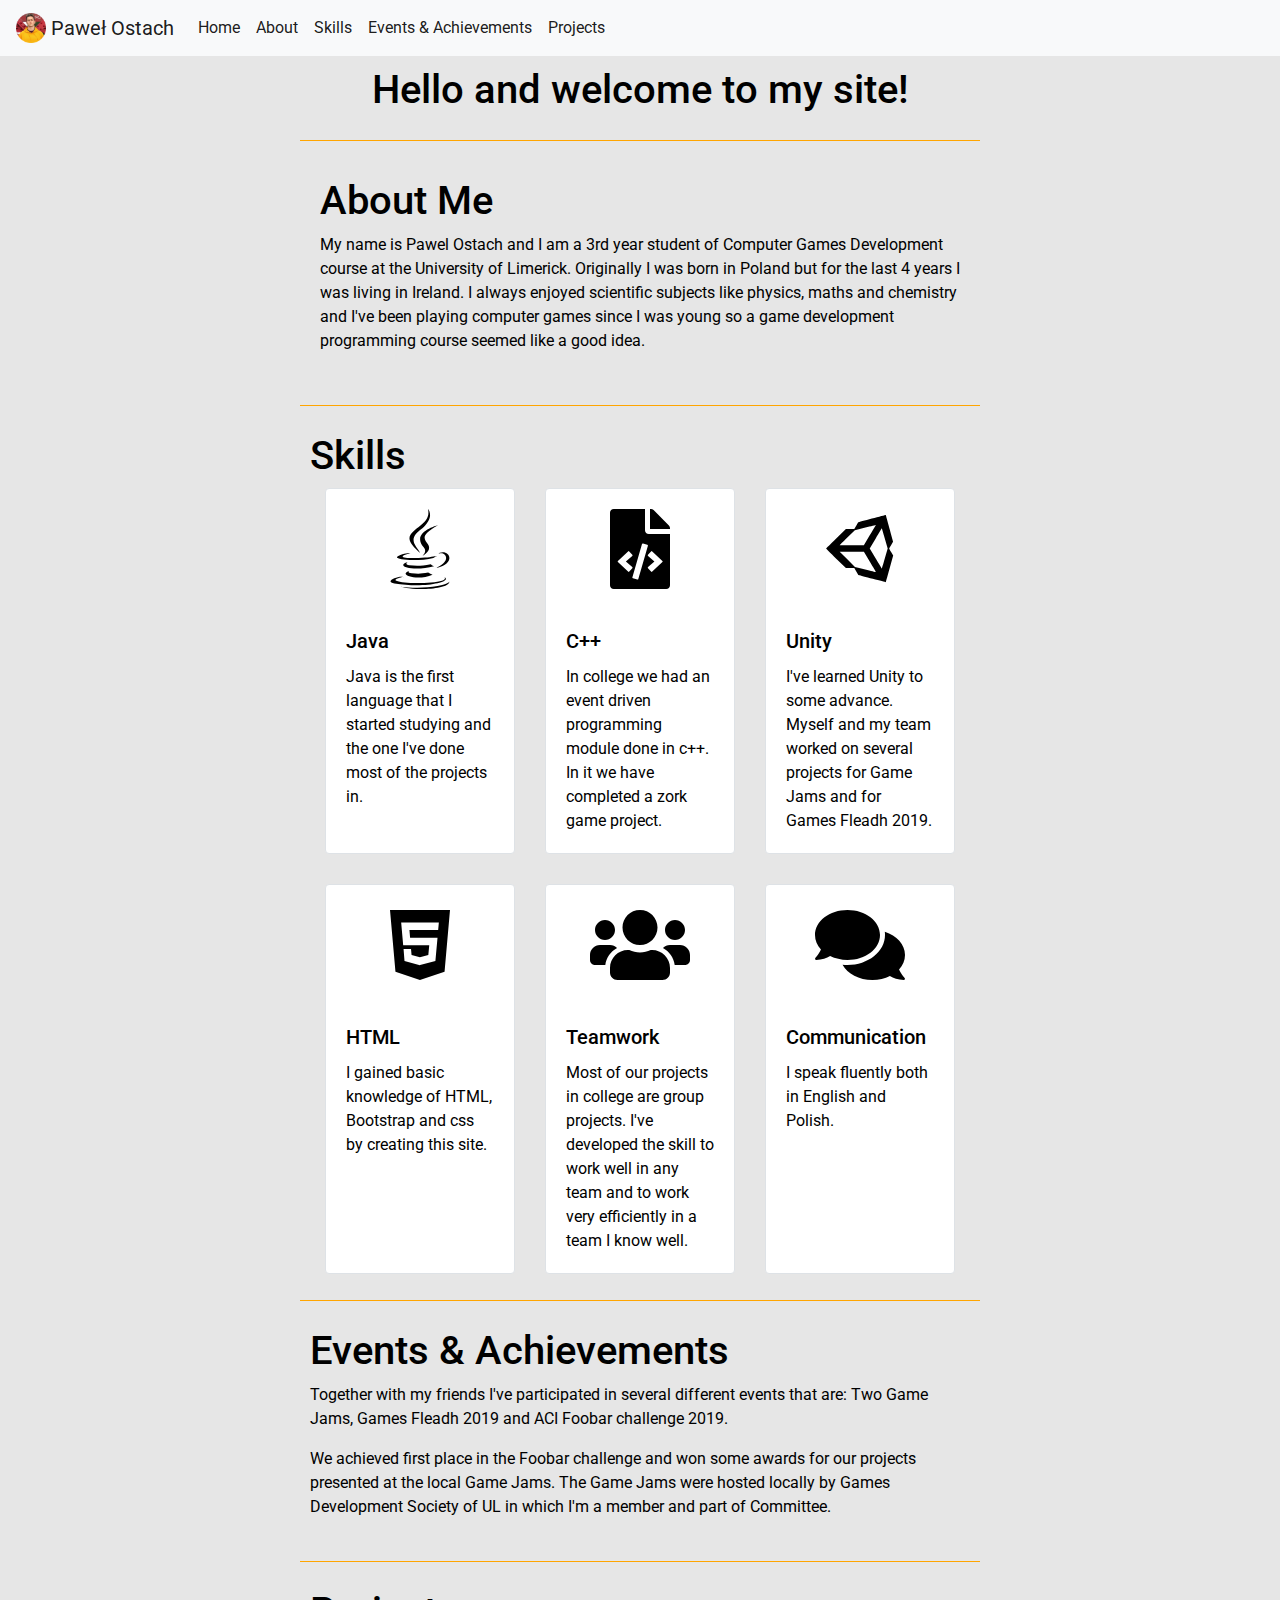
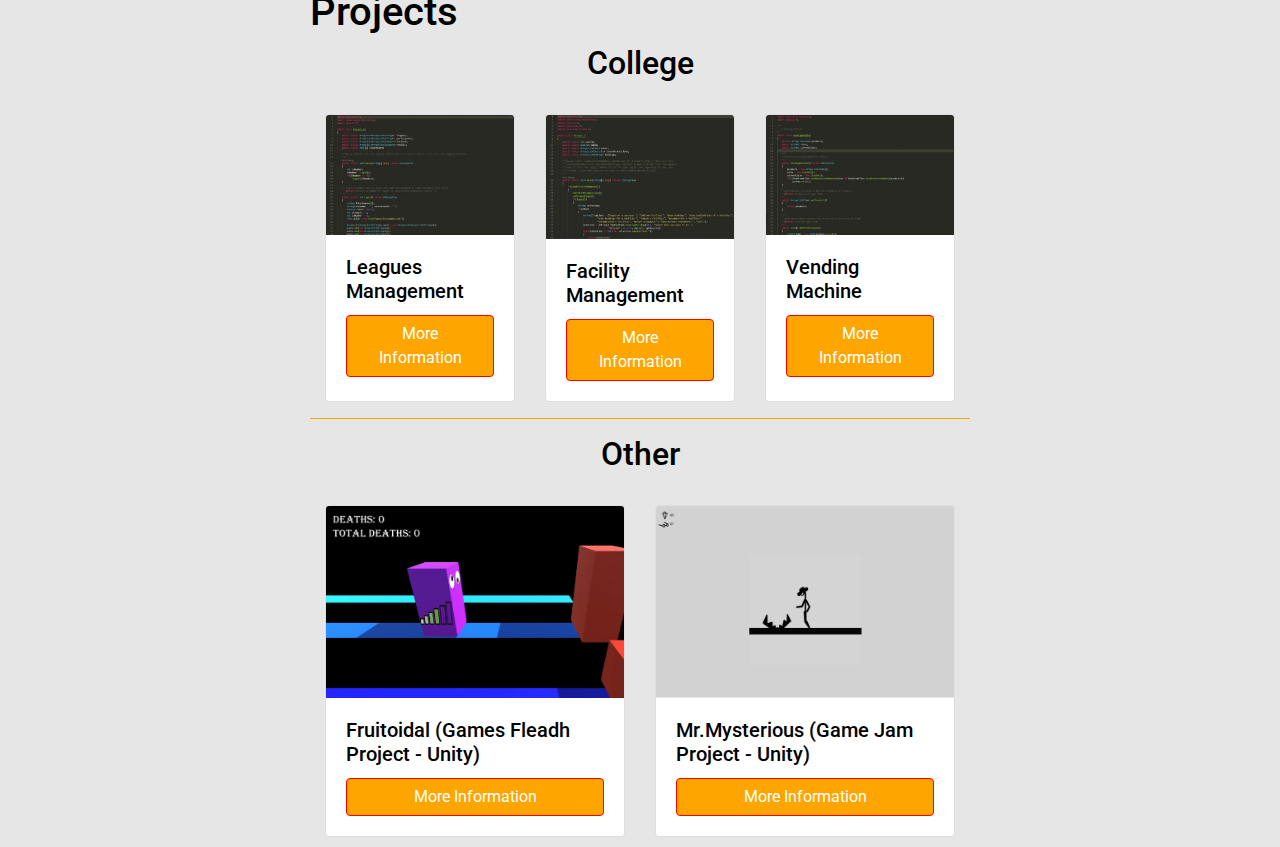
<file: index.html>
<!DOCTYPE html>
<html lang="en">
<head>
    <meta charset="UTF-8">
    <meta name="viewport" content="width=device-width, initial-scale=1.0">
    <meta http-equiv="X-UA-Compatible" content="ie=edge">
    <link rel="stylesheet" href="https://stackpath.bootstrapcdn.com/bootstrap/4.3.1/css/bootstrap.min.css" integrity="sha384-ggOyR0iXCbMQv3Xipma34MD+dH/1fQ784/j6cY/iJTQUOhcWr7x9JvoRxT2MZw1T" crossorigin="anonymous">
    <link rel="stylesheet" href="/css/style.css">
    <link rel="icon" href="/img/logo_192.png" type="image/png"/>
    <link rel="manifest" href="/manifest.json">
    <link href="https://fonts.googleapis.com/css?family=Roboto&display=swap" rel="stylesheet">
    <meta name="theme-color" content="#F8F8F8">
    <meta name="description" content="Paweł Ostach Portfolio">
    <!-- ios support -->
    <link rel="apple-touch-icon" href="/img/logo_192.png">
    <meta name="apple-mobile-web-app-status-bar" content="#F8F8F8">
    <title>Paweł Ostach</title>
</head>
<body>
    <!-- Navbar -->
    <nav class="navbar sticky-top navbar-expand-lg navbar-light bg-light">
        <a class="navbar-brand" href="/">
            <img src="/img/logo_192.png" width="30" height="30" class="d-inline-block align-top" alt="logo_192">
            Paweł Ostach
        </a>
        <!-- Mobile Navbar toggler -->
        <button class="navbar-toggler border border-warning" type="button" data-toggle="collapse" data-target="#navbarNavAltMarkup" aria-controls="navbarNavAltMarkup" aria-expanded="false" aria-label="Toggle navigation">
            <span class="navbar-toggler-icon"></span>
        </button>
        <div class="collapse navbar-collapse" id="navbarNavAltMarkup">
            <!-- Navbar items -->
            <div class="navbar-nav">
                <a class="nav-item nav-link active" href="/">Home</a>
                <a class="nav-item nav-link active" href="#about">About</a>
                <a class="nav-item nav-link active" href="#skills">Skills</a>
                <a class="nav-item nav-link active" href="#events">Events & Achievements</a>
                <a class="nav-item nav-link active" href="#projects">Projects</a>
            </div>
        </div>
    </nav>
    <!-- Main page content -->
    <main>
        <h1 style="text-align: center; padding: 10px;">Hello and welcome to my site!</h1>
        <hr style="border-color: orange">
        <!-- About section -->
        <section id="about">
            <section>
                <h1>About Me</h1>
                <p>My name is Pawel Ostach and I am a 3rd year student of Computer Games Development course at the University of Limerick. Originally I was born in Poland but for the last 4 years I was living in Ireland. I always enjoyed scientific subjects like physics, maths and chemistry and I've been playing computer games since I was young so a game development programming course seemed like a good idea.</p>
            </section>
        </section>
        <hr style="border-color: orange">
        <!-- Skills section -->
        <section id="skills">
            <h1>Skills</h1>
            <!-- 1st card deck -->
            <div class="card-deck">
                <!-- Java card -->
                <div class="card border">
                    <img class="card-img-top" src="/icons/java-brands.svg" alt="java" style="height: 120px; padding: 20px;">
                    <div class="card-body">
                        <h5 class="card-title">Java</h5>
                        <p class="card-text">Java is the first language that I started studying and the one I've done most of the projects in.</p>
                    </div>
                </div>
                <!-- C++ card -->
                <div class="card border">
                    <img class="card-img-top" src="/icons/file-code-solid.svg" alt="c++" style="height: 120px; padding: 20px;">
                    <div class="card-body">
                        <h5 class="card-title">C++</h5>
                        <p class="card-text">In college we had an event driven programming module done in c++. In it we have completed a zork game project.</p>
                    </div>
                </div>
                <!-- Unity card -->
                <div class="card border">
                    <img class="card-img-top" src="/icons/unity.svg" alt="unity" style="height: 120px; padding: 20px;">
                    <div class="card-body">
                        <h5 class="card-title">Unity</h5>
                        <p class="card-text">I've learned Unity to some advance. Myself and my team worked on several projects for Game Jams and for Games Fleadh 2019.</p>
                    </div>
                </div>
            </div>
            <!-- 2nd card deck -->
            <div class="card-deck" style="padding-top: 30px">
                <!-- HTML card -->
                <div class="card border">
                    <img class="card-img-top" src="/icons/html5-brands.svg" alt="html5" style="height: 120px; padding: 20px;">
                    <div class="card-body">
                        <h5 class="card-title">HTML</h5>
                        <p class="card-text">I gained basic knowledge of HTML, Bootstrap and css by creating this site.</p>
                    </div>
                </div>
                <!-- Teamwork card -->
                <div class="card border">
                    <img class="card-img-top" src="/icons/users-solid.svg" alt="teamwork" style="height: 120px; padding: 20px;">
                    <div class="card-body">
                        <h5 class="card-title">Teamwork</h5>
                        <p class="card-text">Most of our projects in college are group projects. I've developed the skill to work well in any team and to work very efficiently in a team I know well.</p>
                    </div>
                </div>
                <!-- Communication card -->
                <div class="card border">
                    <img class="card-img-top" src="/icons/comments-solid.svg" alt="communication" style="height: 120px; padding: 20px;">
                    <div class="card-body">
                        <h5 class="card-title">Communication</h5>
                        <p class="card-text">I speak fluently both in English and Polish.</p>
                    </div>
                </div>
            </div>
        </section>
        <hr style="border-color: orange">
        <!-- Events & Achievements section -->
        <section id="events">
            <h1>Events & Achievements</h1>
            <p>Together with my friends I've participated in several different events that are: Two Game Jams, Games Fleadh 2019 and ACI Foobar challenge 2019.</p>
            <p>We achieved first place in the Foobar challenge and won some awards for our projects presented at the local Game Jams. The Game Jams were hosted locally by Games Development Society of UL in which I'm a member and part of Committee.</p>
        </section>
        <hr style="border-color: orange">
        <!-- Projects section -->
        <section id="projects">
            <h1>Projects</h1>
            <h2 style="text-align: center;">College</h2><br>
            <!-- Card deck -->
            <div class="card-deck">
                <!-- Leagues Management card -->
                <div class="card" style="width: auto;">
                    <img class="card-img-top" src="/img/leagues.webp" alt="leagues">
                    <div class="card-body">
                        <h5 class="card-title align-items-center d-flex justify-content-center">Leagues Management</h5>
                        <a href="https://github.com/roszar351/Leagues_Program" class="btn btn-primary align-items-center d-flex justify-content-center">More Information</a>
                    </div>
                </div>
                <!-- Facilities Management card -->
                <div class="card" style="width: auto;">
                    <img class="card-img-top" src="/img/facilities.webp" alt="facilities">
                    <div class="card-body">
                        <h5 class="card-title align-items-center d-flex justify-content-center">Facility Management</h5>
                        <a href="https://github.com/roszar351/Facilities_Program" class="btn btn-primary align-items-center d-flex justify-content-center">More Information</a>
                    </div>
                </div>
                <!-- Vending Machine card -->
                <div class="card" style="width: auto;">
                    <img class="card-img-top" src="/img/vending.webp" alt="vending">
                    <div class="card-body">
                        <h5 class="card-title align-items-center d-flex justify-content-center">Vending Machine</h5>
                        <a href="https://github.com/roszar351/Vending_Machine" class="btn btn-primary align-items-center d-flex justify-content-center">More Information</a>
                    </div>
                </div>
            </div>
            <hr style="border-color: orange">
            <h2 style="text-align:center;">Other</h2><br>
            <div class="card-deck">
                <!-- Fruitoidal card -->
                <div class="card" style="width: auto;">
                    <img class="card-img-top" src="/img/fruitoidal.webp" alt="Fruitoidal">
                    <div class="card-body">
                        <h5 class="card-title align-items-center d-flex justify-content-center">Fruitoidal (Games Fleadh Project - Unity)</h5>
                        <a href="https://roszar351.itch.io/fruitoidal" class="btn btn-primary align-items-center d-flex justify-content-center">More Information</a>
                    </div>
                </div>
                <!-- Mr.Mysterious card -->
                <div class="card" style="width: auto;">
                    <img class="card-img-top" src="/img/mysterious.webp" alt="Mr.Mysterious">
                    <div class="card-body">
                        <h5 class="card-title align-items-center d-flex justify-content-center">Mr.Mysterious (Game Jam Project - Unity)</h5>
                        <a href="https://roszar351.itch.io/mrmysterious" class="btn btn-primary align-items-center d-flex justify-content-center">More Information</a>
                    </div>
                </div>
            </div>
        </section>
    </main>
</body>
<script src="/js/app.js"></script>
<!-- Bootstrap JS -->
<script src="https://code.jquery.com/jquery-3.3.1.slim.min.js" integrity="sha384-q8i/X+965DzO0rT7abK41JStQIAqVgRVzpbzo5smXKp4YfRvH+8abtTE1Pi6jizo" crossorigin="anonymous"></script>
<script src="https://cdnjs.cloudflare.com/ajax/libs/popper.js/1.14.7/umd/popper.min.js" integrity="sha384-UO2eT0CpHqdSJQ6hJty5KVphtPhzWj9WO1clHTMGa3JDZwrnQq4sF86dIHNDz0W1" crossorigin="anonymous"></script>
<script src="https://stackpath.bootstrapcdn.com/bootstrap/4.3.1/js/bootstrap.min.js" integrity="sha384-JjSmVgyd0p3pXB1rRibZUAYoIIy6OrQ6VrjIEaFf/nJGzIxFDsf4x0xIM+B07jRM" crossorigin="anonymous"></script>
</html>
</file>
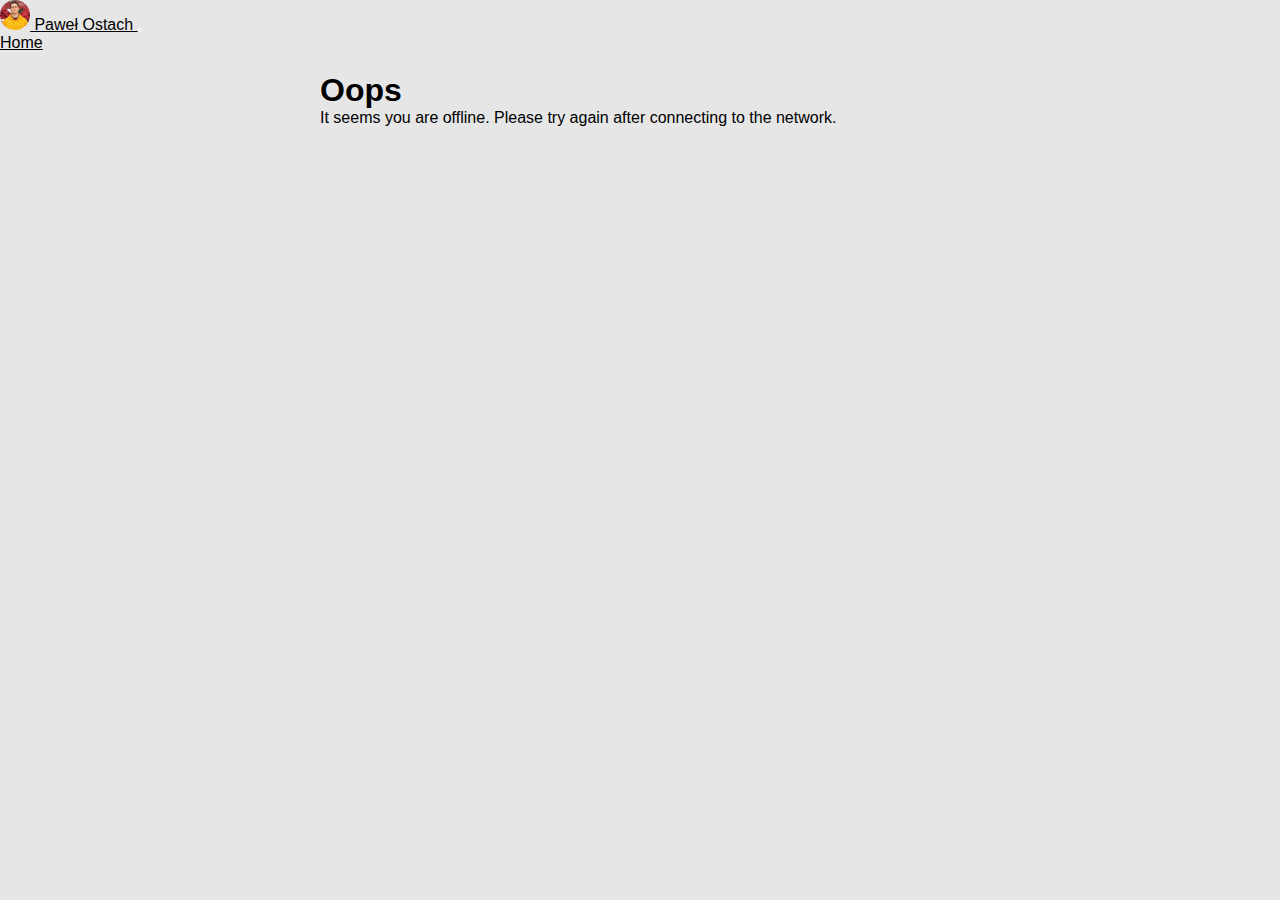
<file: offline.html>
<!DOCTYPE html>
<html lang="en">
<head>
    <meta charset="UTF-8">
    <meta name="viewport" content="width=device-width, initial-scale=1.0">
    <meta http-equiv="X-UA-Compatible" content="ie=edge">
    <link rel="stylesheet" href="https://stackpath.bootstrapcdn.com/bootstrap/4.3.1/css/bootstrap.min.css" integrity="sha384-ggOyR0iXCbMQv3Xipma34MD+dH/1fQ784/j6cY/iJTQUOhcWr7x9JvoRxT2MZw1T" crossorigin="anonymous">
    <link rel="stylesheet" href="/css/style.css">
    <link rel="icon" href="/img/logo_192.png" type="image/png"/>
    <link rel="manifest" href="/manifest.json">
    <title>Paweł Ostach</title>
</head>
<body>
    <!-- Navbar -->
    <nav class="navbar sticky-top navbar-expand-lg navbar-light bg-light">
        <a class="navbar-brand" href="/">
            <img src="/img/logo_192.png" width="30" height="30" class="d-inline-block align-top" alt="logo_192">
            Paweł Ostach
        </a>
        <!-- Mobile Navbar toggler -->
        <button class="navbar-toggler border border-warning" type="button" data-toggle="collapse" data-target="#navbarNavAltMarkup" aria-controls="navbarNavAltMarkup" aria-expanded="false" aria-label="Toggle navigation">
            <span class="navbar-toggler-icon"></span>
        </button>
        <div class="collapse navbar-collapse" id="navbarNavAltMarkup">
            <!-- Navbar items -->
            <div class="navbar-nav">
                <a class="nav-item nav-link active" href="/">Home</a>
            </div>
        </div>
    </nav>
    <!-- Main page content -->
    <main>
        <section id="offline">
            <section>
                <h1>Oops</h1>
                <p>It seems you are offline. Please try again after connecting to the network.</p>
            </section>
        </section>
    </main>
</body>
<script src="/js/app.js"></script>
<!-- Bootstrap JS -->
<script src="https://code.jquery.com/jquery-3.3.1.slim.min.js" integrity="sha384-q8i/X+965DzO0rT7abK41JStQIAqVgRVzpbzo5smXKp4YfRvH+8abtTE1Pi6jizo" crossorigin="anonymous"></script>
<script src="https://cdnjs.cloudflare.com/ajax/libs/popper.js/1.14.7/umd/popper.min.js" integrity="sha384-UO2eT0CpHqdSJQ6hJty5KVphtPhzWj9WO1clHTMGa3JDZwrnQq4sF86dIHNDz0W1" crossorigin="anonymous"></script>
<script src="https://stackpath.bootstrapcdn.com/bootstrap/4.3.1/js/bootstrap.min.js" integrity="sha384-JjSmVgyd0p3pXB1rRibZUAYoIIy6OrQ6VrjIEaFf/nJGzIxFDsf4x0xIM+B07jRM" crossorigin="anonymous"></script>
</html>
</file>
<file: css/style.css>
/* Page style reset */
* {
    margin: 0;
    padding: 0;
    color: black;
    font-family: 'Roboto', sans-serif;
}
/* Card deck style reset */
.card-deck {
    margin: 0;
    width: 100%;
}
section {
    padding: 10px;
}
/* Page background color */
body {
    background-color: rgb(230, 230, 230);
}
/* Navbar items styling */
.nav-item {
    transition-duration: .5s;
    border-radius: 10px;
}
/* Navbar item color on hover */
.nav-item:hover {
    background-color: orange;
}
/* Button styling */
.btn-primary, .btn-primary:link, .btn-primary:visited{
    background-color: orange;
    border: 1px solid #FF0000;
    color: white;
}
/* Scrollbar width */
body::-webkit-scrollbar {
    width: 1em;
}
/* Scrollbar styling */
body::-webkit-scrollbar-thumb {
  background-color: rgba(255, 166, 0, 0.699);
  border-radius: 40px;
  outline: 1px solid slategray;
}
/* Resize main section on bigger screen */
@media only screen and (min-width: 1200px) {
    main {
        margin: auto 300px;
    }
}
</file>
